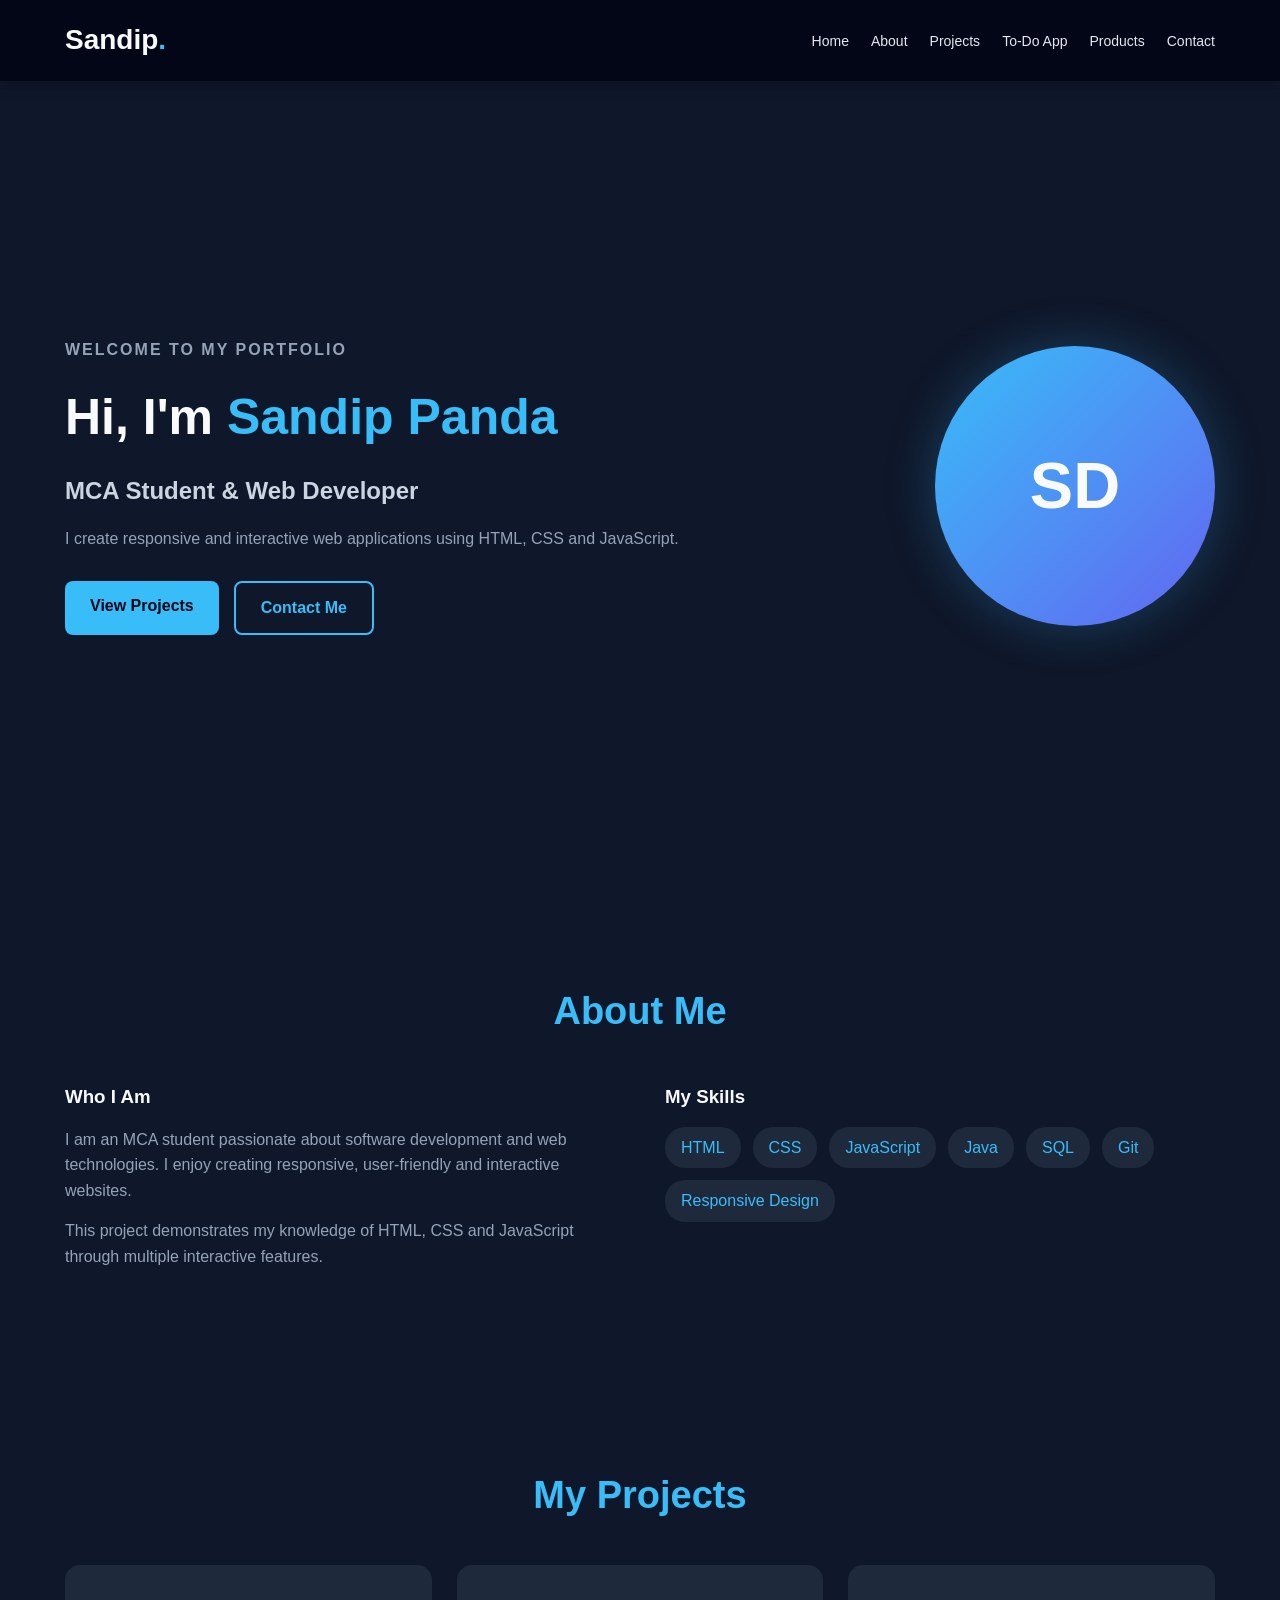
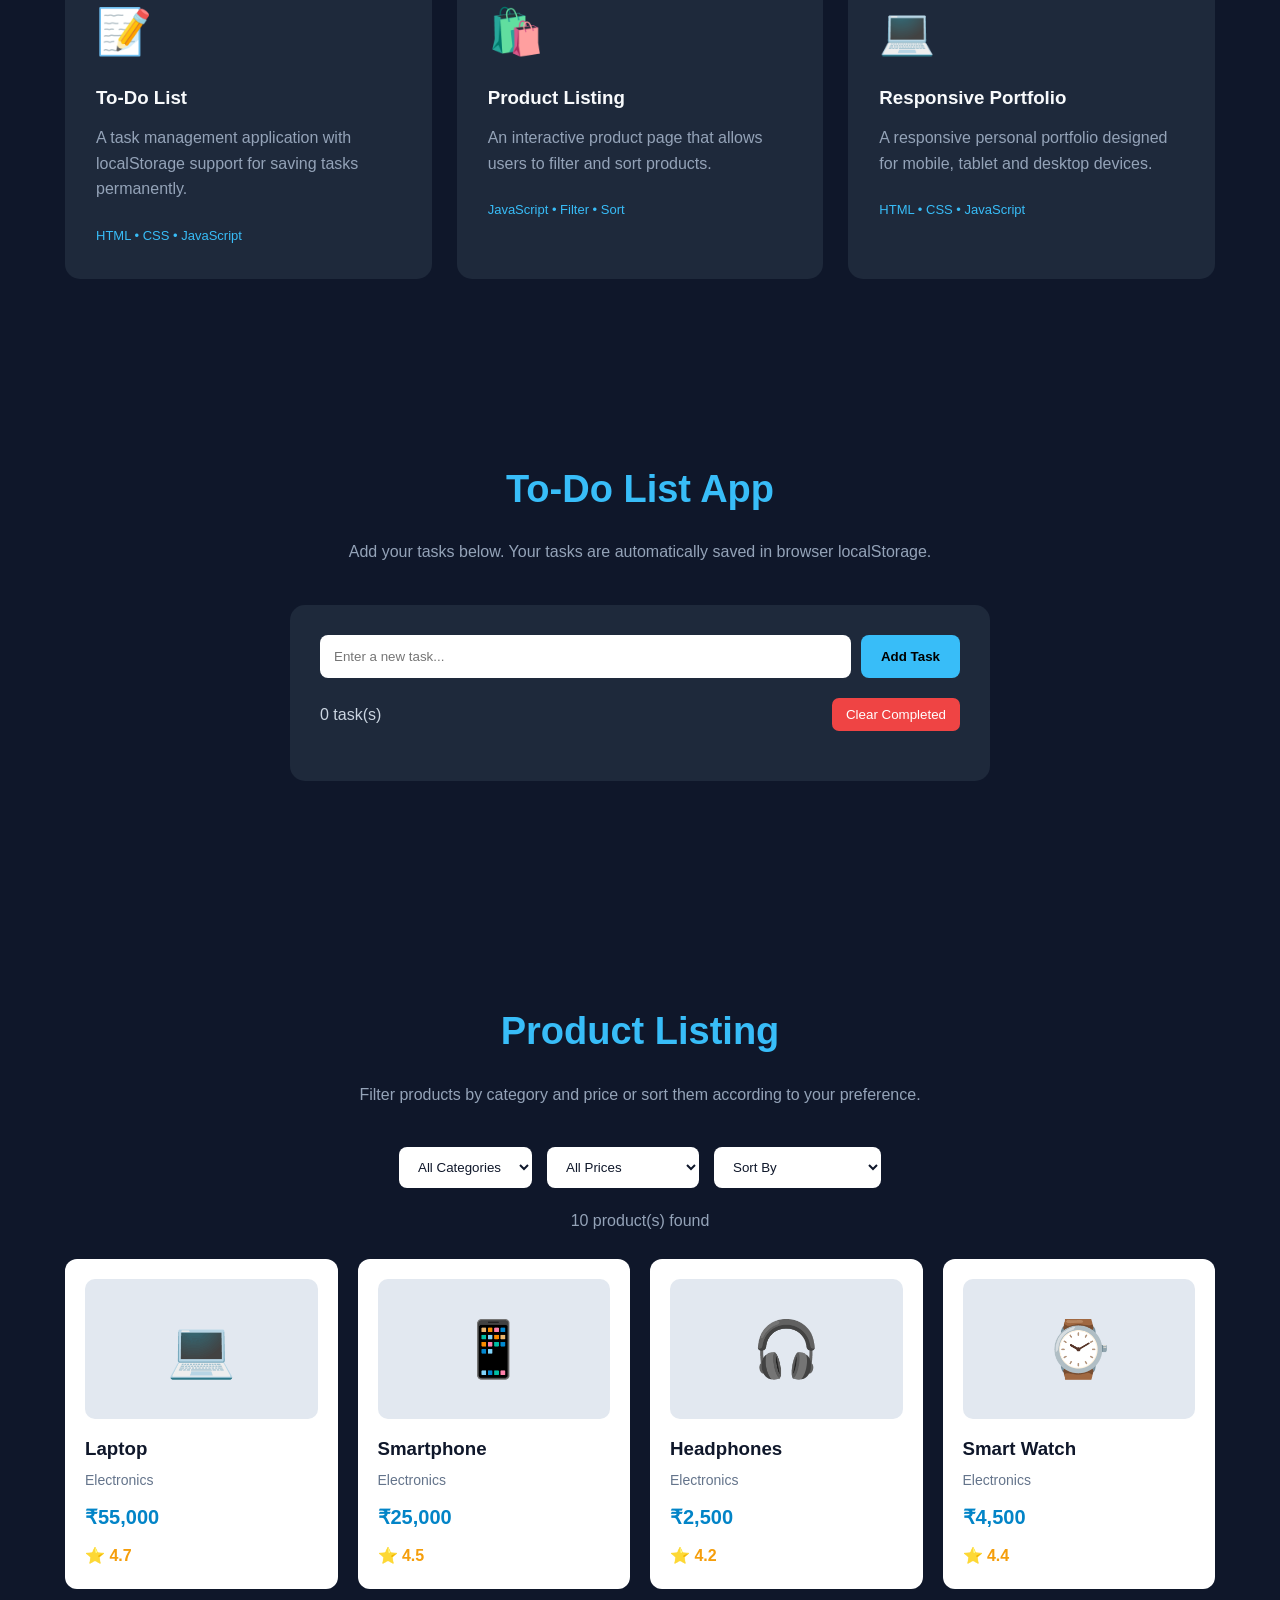
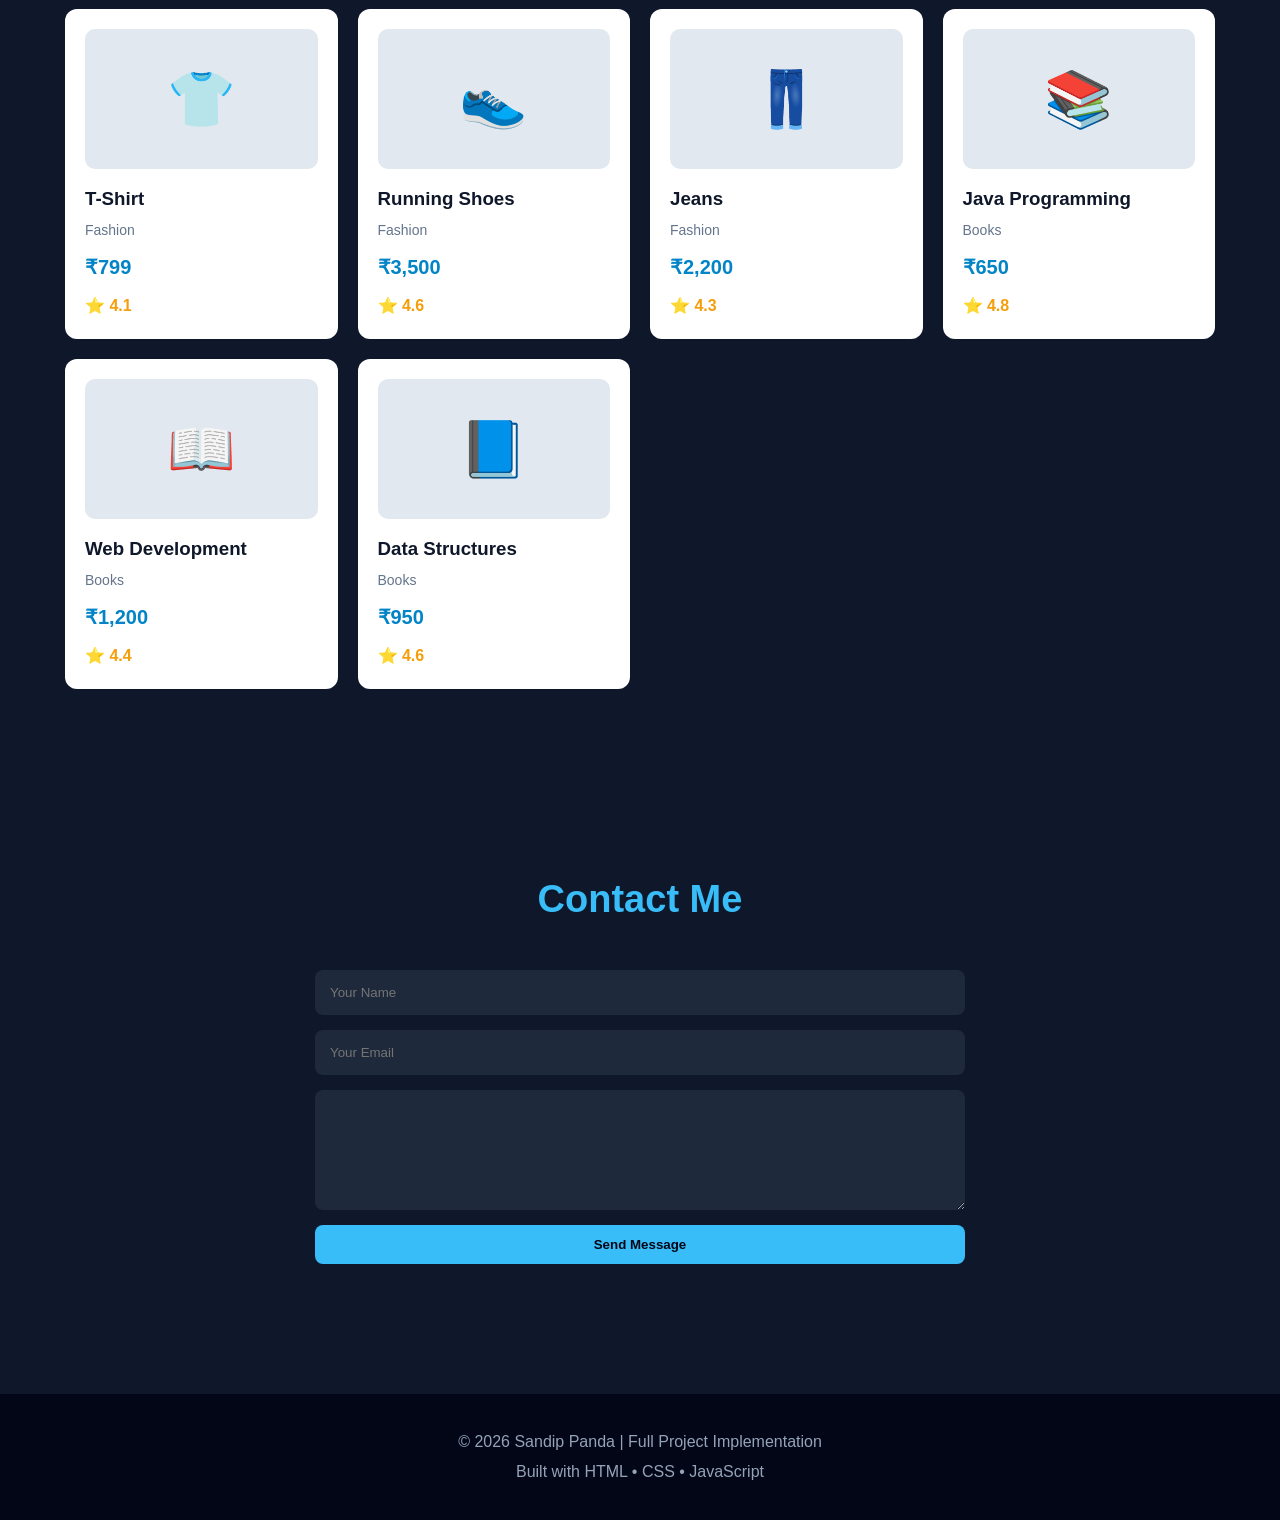
<file: task4/index.html>
<!DOCTYPE html>
<html lang="en">

<head>
    <meta charset="UTF-8">
    <meta name="viewport" content="width=device-width, initial-scale=1.0">

    <title>Sandip Panda | Web Developer Portfolio</title>

    <link rel="stylesheet" href="style.css">
</head>

<body>

    <!-- ================= NAVBAR ================= -->

    <header>
        <nav class="navbar">

            <h2 class="logo">Sandip<span>.</span></h2>

            <ul class="nav-links">
                <li><a href="#home">Home</a></li>
                <li><a href="#about">About</a></li>
                <li><a href="#projects">Projects</a></li>
                <li><a href="#todo">To-Do App</a></li>
                <li><a href="#products">Products</a></li>
                <li><a href="#contact">Contact</a></li>
            </ul>

        </nav>
    </header>


    <!-- ================= HOME ================= -->

    <section id="home" class="hero">

        <div class="hero-content">

            <p class="small-title">WELCOME TO MY PORTFOLIO</p>

            <h1>
                Hi, I'm <span>Sandip Panda</span>
            </h1>

            <h2>MCA Student & Web Developer</h2>

            <p>
                I create responsive and interactive web applications
                using HTML, CSS and JavaScript.
            </p>

            <div class="hero-buttons">
                <a href="#projects" class="btn">View Projects</a>
                <a href="#contact" class="btn secondary-btn">Contact Me</a>
            </div>

        </div>

        <div class="profile">
            <div class="profile-circle">
                SD
            </div>
        </div>

    </section>


    <!-- ================= ABOUT ================= -->

    <section id="about" class="section">

        <h2 class="section-title">About Me</h2>

        <div class="about-container">

            <div class="about-text">

                <h3>Who I Am</h3>

                <p>
                    I am an MCA student passionate about software
                    development and web technologies. I enjoy creating
                    responsive, user-friendly and interactive websites.
                </p>

                <p>
                    This project demonstrates my knowledge of HTML,
                    CSS and JavaScript through multiple interactive
                    features.
                </p>

            </div>

            <div class="skills">

                <h3>My Skills</h3>

                <div class="skill-list">
                    <span>HTML</span>
                    <span>CSS</span>
                    <span>JavaScript</span>
                    <span>Java</span>
                    <span>SQL</span>
                    <span>Git</span>
                    <span>Responsive Design</span>
                </div>

            </div>

        </div>

    </section>


    <!-- ================= PROJECTS ================= -->

    <section id="projects" class="section projects-section">

        <h2 class="section-title">My Projects</h2>

        <div class="project-container">

            <div class="project-card">

                <div class="project-icon">📝</div>

                <h3>To-Do List</h3>

                <p>
                    A task management application with localStorage
                    support for saving tasks permanently.
                </p>

                <span>HTML • CSS • JavaScript</span>

            </div>


            <div class="project-card">

                <div class="project-icon">🛍️</div>

                <h3>Product Listing</h3>

                <p>
                    An interactive product page that allows users
                    to filter and sort products.
                </p>

                <span>JavaScript • Filter • Sort</span>

            </div>


            <div class="project-card">

                <div class="project-icon">💻</div>

                <h3>Responsive Portfolio</h3>

                <p>
                    A responsive personal portfolio designed for
                    mobile, tablet and desktop devices.
                </p>

                <span>HTML • CSS • JavaScript</span>

            </div>

        </div>

    </section>


    <!-- ================= TODO APP ================= -->

    <section id="todo" class="section">

        <h2 class="section-title">To-Do List App</h2>

        <p class="section-description">
            Add your tasks below. Your tasks are automatically saved
            in browser localStorage.
        </p>

        <div class="todo-container">

            <div class="todo-input">

                <input
                    type="text"
                    id="taskInput"
                    placeholder="Enter a new task..."
                >

                <button id="addTaskBtn">
                    Add Task
                </button>

            </div>

            <div class="todo-info">

                <span id="taskCount">
                    0 tasks
                </span>

                <button id="clearCompleted">
                    Clear Completed
                </button>

            </div>

            <ul id="taskList"></ul>

        </div>

    </section>


    <!-- ================= PRODUCTS ================= -->

    <section id="products" class="section product-section">

        <h2 class="section-title">
            Product Listing
        </h2>

        <p class="section-description">
            Filter products by category and price or sort them
            according to your preference.
        </p>


        <div class="filters">

            <select id="categoryFilter">

                <option value="all">
                    All Categories
                </option>

                <option value="Electronics">
                    Electronics
                </option>

                <option value="Fashion">
                    Fashion
                </option>

                <option value="Books">
                    Books
                </option>

            </select>


            <select id="priceFilter">

                <option value="all">
                    All Prices
                </option>

                <option value="under1000">
                    Under ₹1,000
                </option>

                <option value="1000to5000">
                    ₹1,000 - ₹5,000
                </option>

                <option value="5000to20000">
                    ₹5,000 - ₹20,000
                </option>

                <option value="above20000">
                    Above ₹20,000
                </option>

            </select>


            <select id="sortFilter">

                <option value="default">
                    Sort By
                </option>

                <option value="priceLow">
                    Price: Low to High
                </option>

                <option value="priceHigh">
                    Price: High to Low
                </option>

                <option value="rating">
                    Rating: High to Low
                </option>

                <option value="name">
                    Name: A-Z
                </option>

            </select>

        </div>


        <p id="productCount" class="product-count"></p>


        <div
            id="productContainer"
            class="product-container">
        </div>

    </section>


    <!-- ================= CONTACT ================= -->

    <section id="contact" class="section">

        <h2 class="section-title">
            Contact Me
        </h2>

        <form id="contactForm" class="contact-form">

            <input
                type="text"
                id="name"
                placeholder="Your Name"
                required
            >

            <input
                type="email"
                id="email"
                placeholder="Your Email"
                required
            >

            <textarea
                id="message"
                rows="6"
                placeholder="Your Message"
                required>
            </textarea>

            <button
                type="submit"
                class="btn">
                Send Message
            </button>

        </form>

        <p id="formMessage"></p>

    </section>


    <!-- ================= FOOTER ================= -->

    <footer>

        <p>
            © 2026 Sandip Panda | Full Project Implementation
        </p>

        <p>
            Built with HTML • CSS • JavaScript
        </p>

    </footer>


    <script src="script.js"></script>

</body>

</html>
</file>
<file: task4/style.css>
/* ================= GLOBAL ================= */

* {
    margin: 0;
    padding: 0;
    box-sizing: border-box;
}

html {
    scroll-behavior: smooth;
}

body {
    font-family: Arial, sans-serif;
    background: #0f172a;
    color: #f8fafc;
    line-height: 1.6;
}

a {
    text-decoration: none;
}

button,
select,
input,
textarea {
    font-family: inherit;
}


/* ================= NAVBAR ================= */

header {
    position: sticky;
    top: 0;
    z-index: 1000;
    background: #020617;
    box-shadow: 0 2px 15px rgba(0, 0, 0, 0.3);
}

.navbar {
    max-width: 1200px;
    margin: auto;

    padding: 18px 25px;

    display: flex;
    justify-content: space-between;
    align-items: center;
}

.logo {
    font-size: 28px;
}

.logo span {
    color: #38bdf8;
}

.nav-links {
    display: flex;
    list-style: none;
    gap: 22px;
}

.nav-links a {
    color: #e2e8f0;
    font-size: 14px;
    transition: 0.3s;
}

.nav-links a:hover {
    color: #38bdf8;
}


/* ================= HERO ================= */

.hero {
    min-height: 90vh;

    max-width: 1200px;
    margin: auto;

    padding: 80px 25px;

    display: flex;
    justify-content: space-between;
    align-items: center;

    gap: 50px;
}

.hero-content {
    max-width: 700px;
}

.small-title {
    color: #38bdf8;
    font-weight: bold;
    letter-spacing: 2px;
}

.hero h1 {
    font-size: 50px;
    margin: 15px 0;
}

.hero h1 span {
    color: #38bdf8;
}

.hero h2 {
    color: #cbd5e1;
    margin-bottom: 15px;
}

.hero-content > p {
    color: #94a3b8;
}

.hero-buttons {
    margin-top: 30px;

    display: flex;
    gap: 15px;
}

.btn {
    display: inline-block;

    padding: 12px 25px;

    border: none;
    border-radius: 8px;

    background: #38bdf8;
    color: #020617;

    font-weight: bold;

    cursor: pointer;

    transition: 0.3s;
}

.btn:hover {
    transform: translateY(-3px);
}

.secondary-btn {
    background: transparent;
    color: #38bdf8;
    border: 2px solid #38bdf8;
}


/* ================= PROFILE ================= */

.profile-circle {
    width: 280px;
    height: 280px;

    border-radius: 50%;

    display: flex;
    justify-content: center;
    align-items: center;

    background: linear-gradient(
        135deg,
        #38bdf8,
        #6366f1
    );

    font-size: 65px;
    font-weight: bold;

    box-shadow:
        0 0 50px rgba(56, 189, 248, 0.25);
}


/* ================= SECTIONS ================= */

.section {
    max-width: 1200px;
    margin: auto;

    padding: 90px 25px;
}

.section-title {
    text-align: center;

    font-size: 38px;

    color: #38bdf8;

    margin-bottom: 20px;
}

.section-description {
    text-align: center;

    max-width: 700px;

    margin: 0 auto 40px;

    color: #94a3b8;
}


/* ================= ABOUT ================= */

.about-container {
    display: grid;

    grid-template-columns: 1fr 1fr;

    gap: 50px;

    margin-top: 40px;
}

.about-container h3 {
    margin-bottom: 15px;
}

.about-container p {
    color: #94a3b8;

    margin-bottom: 15px;
}

.skill-list {
    display: flex;

    flex-wrap: wrap;

    gap: 12px;
}

.skill-list span {
    padding: 8px 16px;

    border-radius: 20px;

    background: #1e293b;

    color: #38bdf8;
}


/* ================= PROJECTS ================= */

.project-container {
    display: grid;

    grid-template-columns:
        repeat(3, 1fr);

    gap: 25px;

    margin-top: 40px;
}

.project-card {
    background: #1e293b;

    padding: 30px;

    border-radius: 15px;

    transition: 0.3s;

    border: 1px solid transparent;
}

.project-card:hover {
    transform: translateY(-8px);

    border-color: #38bdf8;
}

.project-icon {
    font-size: 45px;

    margin-bottom: 15px;
}

.project-card h3 {
    margin-bottom: 12px;
}

.project-card p {
    color: #94a3b8;

    margin-bottom: 20px;
}

.project-card span {
    font-size: 13px;

    color: #38bdf8;
}


/* ================= TODO ================= */

.todo-container {
    max-width: 700px;

    margin: 40px auto;

    background: #1e293b;

    padding: 30px;

    border-radius: 15px;
}

.todo-input {
    display: flex;

    gap: 10px;
}

.todo-input input {
    flex: 1;

    padding: 14px;

    border: none;

    border-radius: 8px;

    outline: none;
}

.todo-input button {
    padding: 12px 20px;

    border: none;

    border-radius: 8px;

    background: #38bdf8;

    cursor: pointer;

    font-weight: bold;
}

.todo-info {
    margin: 20px 0;

    display: flex;

    justify-content: space-between;

    align-items: center;

    color: #cbd5e1;
}

#clearCompleted {
    background: #ef4444;

    color: white;

    border: none;

    padding: 9px 14px;

    border-radius: 7px;

    cursor: pointer;
}

#taskList {
    list-style: none;
}

.task {
    background: #334155;

    padding: 14px;

    margin-bottom: 10px;

    border-radius: 8px;

    display: flex;

    justify-content: space-between;

    align-items: center;
}

.task-left {
    display: flex;

    align-items: center;

    gap: 10px;
}

.task.completed .task-text {
    text-decoration: line-through;

    color: #94a3b8;
}

.delete-task {
    background: #ef4444;

    color: white;

    border: none;

    padding: 7px 12px;

    border-radius: 6px;

    cursor: pointer;
}


/* ================= PRODUCTS ================= */

.filters {
    display: flex;

    justify-content: center;

    gap: 15px;

    flex-wrap: wrap;

    margin-bottom: 20px;
}

.filters select {
    padding: 12px 15px;

    border: none;

    border-radius: 8px;

    background: white;

    color: #0f172a;

    cursor: pointer;
}

.product-count {
    text-align: center;

    color: #94a3b8;

    margin-bottom: 25px;
}

.product-container {
    display: grid;

    grid-template-columns:
        repeat(4, 1fr);

    gap: 20px;
}

.product-card {
    background: white;

    color: #0f172a;

    padding: 20px;

    border-radius: 12px;

    transition: 0.3s;
}

.product-card:hover {
    transform: translateY(-5px);
}

.product-image {
    height: 140px;

    border-radius: 10px;

    background: #e2e8f0;

    display: flex;

    justify-content: center;

    align-items: center;

    font-size: 55px;

    margin-bottom: 15px;
}

.product-card h3 {
    margin-bottom: 5px;
}

.product-category {
    color: #64748b;

    font-size: 14px;
}

.product-price {
    color: #0284c7;

    font-size: 20px;

    font-weight: bold;

    margin: 10px 0;
}

.product-rating {
    color: #f59e0b;

    font-weight: bold;
}


/* ================= CONTACT ================= */

.contact-form {
    max-width: 650px;

    margin: 40px auto;

    display: flex;

    flex-direction: column;

    gap: 15px;
}

.contact-form input,
.contact-form textarea {
    width: 100%;

    padding: 15px;

    border: none;

    border-radius: 8px;

    outline: none;

    background: #1e293b;

    color: white;
}

.contact-form textarea {
    resize: vertical;
}

#formMessage {
    text-align: center;

    color: #38bdf8;
}


/* ================= FOOTER ================= */

footer {
    background: #020617;

    text-align: center;

    padding: 30px;

    color: #94a3b8;
}

footer p {
    margin: 5px;
}


/* ================= TABLET ================= */

@media (max-width: 900px) {

    .nav-links {
        gap: 12px;
    }

    .nav-links a {
        font-size: 12px;
    }

    .hero h1 {
        font-size: 40px;
    }

    .project-container {
        grid-template-columns: repeat(2, 1fr);
    }

    .product-container {
        grid-template-columns: repeat(2, 1fr);
    }
}


/* ================= MOBILE ================= */

@media (max-width: 650px) {

    .navbar {
        flex-direction: column;

        gap: 15px;
    }

    .nav-links {
        flex-wrap: wrap;

        justify-content: center;

        gap: 10px;
    }

    .hero {
        flex-direction: column;

        text-align: center;

        padding-top: 60px;
    }

    .hero h1 {
        font-size: 32px;
    }

    .hero-buttons {
        justify-content: center;
    }

    .profile-circle {
        width: 210px;
        height: 210px;

        font-size: 50px;
    }

    .about-container {
        grid-template-columns: 1fr;
    }

    .project-container {
        grid-template-columns: 1fr;
    }

    .product-container {
        grid-template-columns: 1fr;
    }

    .todo-input {
        flex-direction: column;
    }

    .todo-info {
        flex-direction: column;

        gap: 10px;
    }
}


/* ================= SMALL MOBILE ================= */

@media (max-width: 400px) {

    .section {
        padding: 60px 15px;
    }

    .section-title {
        font-size: 30px;
    }

    .hero h1 {
        font-size: 28px;
    }

    .hero-buttons {
        flex-direction: column;
    }

    .filters {
        flex-direction: column;
    }

    .filters select {
        width: 100%;
    }
}
</file>
